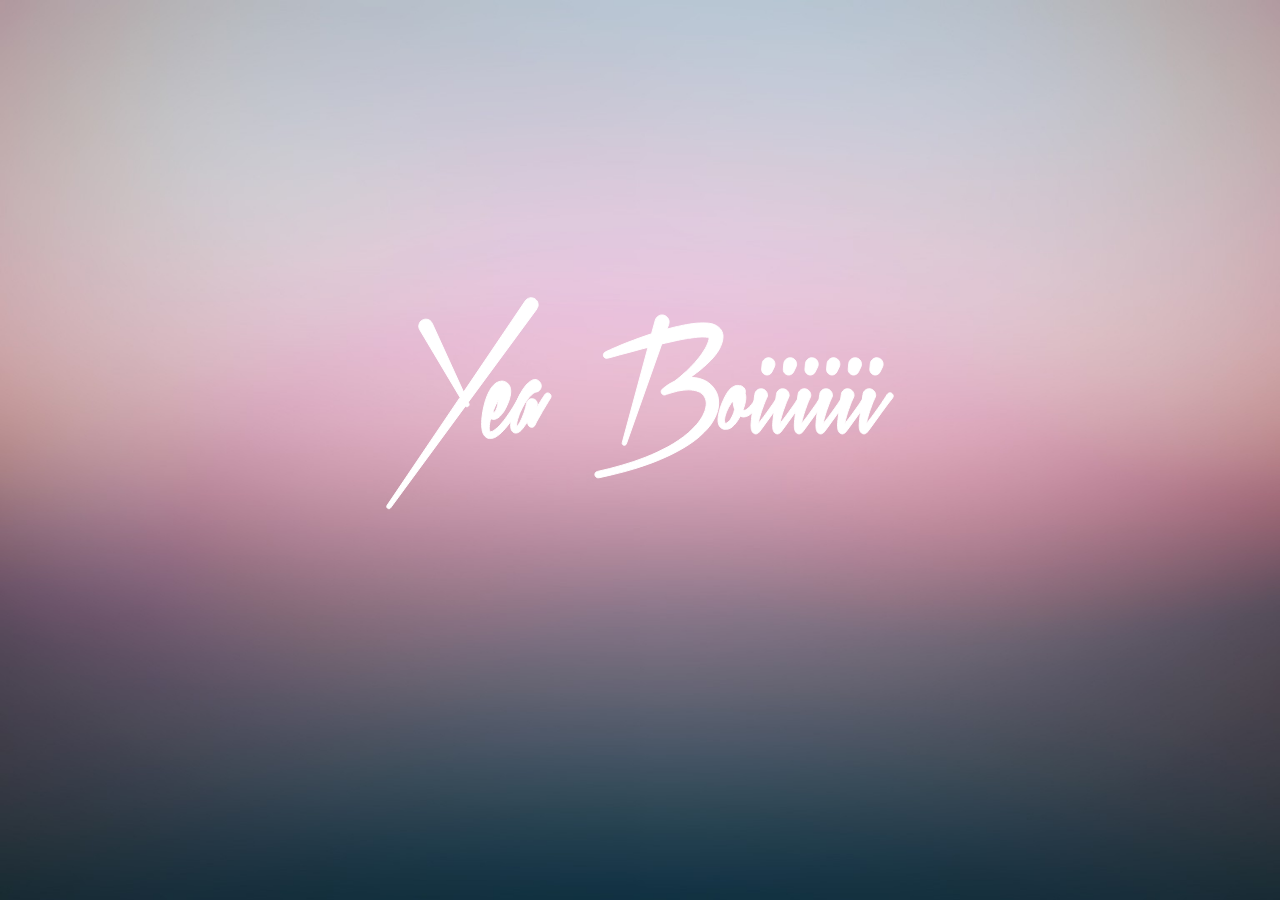
<file: 1. SVG Stroke Animation/index.html>
<!DOCTYPE html>
<html lang="en">

<head>
  <meta charset="UTF-8">
  <meta name="viewport" content="width=device-width, initial-scale=1.0">
  <meta http-equiv="X-UA-Compatible" content="ie=edge">
  <title>SVG Stroke Animation</title>

  <link rel="stylesheet" href="./style.css">
</head>

<body>
  <div class="wrapper">
    <?xml version="1.0" encoding="utf-8"?>
    <!-- Generator: Adobe Illustrator 22.0.0, SVG Export Plug-In . SVG Version: 6.00 Build 0)  -->
    <svg version="1.1" id="Layer_1" xmlns="http://www.w3.org/2000/svg" xmlns:xlink="http://www.w3.org/1999/xlink" x="0px" y="0px"
      viewBox="0 0 1590 679.5" style="enable-background:new 0 0 1590 679.5;" xml:space="preserve">
      <style type="text/css">
        .st0 {
          fill: #fff;
          stroke: #FFFFFF;
          stroke-width: 3;
          stroke-miterlimit: 10;
        }
      </style>
      <g>
        <path class="st0" d="M149.7,92l97.5,213.9L438.9,22.4c3.4-5,8-8,14-9.1c5.9-1.1,11.3,0.1,16.3,3.4c5,3.4,8,8,9.2,13.8
        c1.1,5.8-0.1,11.2-3.5,16.2c0,0.2-0.1,0.4-0.1,0.5c-0.1,0.1-0.1,0.3-0.1,0.5l-213,289.5l2.1,4.2c0.8,1.8,0.8,3.6,0.2,5.4
        c-0.7,1.8-1.9,3.1-3.5,3.9c-2.8,1.2-5.4,0.8-7.8-1.2L20.7,665.3c-1,1.6-2.5,2.5-4.3,2.7c-1.9,0.2-3.7-0.2-5.2-1.2
        c-1.4-1-2.3-2.4-2.6-4.2c-0.3-1.8,0-3.5,1.1-5.1l226.5-335.1L111,112.4c-3-5.2-3.8-10.7-2.3-16.5c1.5-5.8,4.8-10.3,10-13.5
        c5.2-3,10.7-3.8,16.5-2.4c5.8,1.4,10.2,4.7,13.2,9.9c0.2,0.4,0.4,0.8,0.6,1C149.3,91.2,149.5,91.6,149.7,92z" />
        <path class="st0" d="M328.2,401.9c-0.4,2.4-0.7,4.8-0.9,7.2c-0.2,2.4-0.3,4.7-0.3,6.9c0,1.2,0.1,2.4,0.1,3.4
        c0.1,1.1,0.3,2.2,0.4,3.2c0,0.8,0.2,1.6,0.6,2.4l0.6,2.1l0.6,1.2c0.2,0.2,0.3,0.4,0.3,0.6h1.5c1.4,0,3-0.3,4.8-0.9
        c0.8-0.4,1.6-0.9,2.5-1.4c0.9-0.5,1.8-1,2.9-1.6c1.8-1.2,3.6-2.6,5.5-4.2c1.9-1.6,3.8-3.2,5.6-4.8c1.8-1.6,3.6-3.3,5.4-5.1
        c1.8-1.8,3.5-3.7,5.1-5.7l9.9-11.7c1.6-2.2,3.1-4.3,4.6-6.3c1.5-2,3-4.1,4.6-6.3l9-12.9c2.8-4.4,5.6-8.8,8.4-13.2
        c2.8-4.4,5.5-8.9,8.1-13.5l3.9-6.9l3.9-6.9l3.6-6.9l2.7-5.4l0.9-1.5v-0.3c1.4-2.8,3.5-4.6,6.3-5.5c2.8-0.9,5.6-0.6,8.4,0.8
        c2.8,1.2,4.6,3.2,5.5,6c0.9,2.8,0.8,5.6-0.4,8.4l-0.6,0.9l-4.2,7.2l-4.5,6.9l-4.2,6.6c-0.8,1.2-1.5,2.4-2.1,3.6
        c-0.6,1.2-1.3,2.3-2.1,3.3c-3,4.6-6,9.1-8.9,13.6c-2.9,4.5-6,9-9.1,13.4c-1.6,2.2-3.1,4.5-4.6,6.8c-1.5,2.3-3.1,4.6-4.6,6.8
        l-9.6,12.9c-1.6,2.2-3.3,4.4-5.1,6.5s-3.6,4.3-5.4,6.5c-1.8,2.2-3.6,4.3-5.4,6.3c-1.8,2-3.8,4-6,6c-4.2,4.4-8.7,8.2-13.5,11.4
        l-3.9,2.7l-4.5,2.4l-4.8,1.8c-1,0.4-2,0.7-2.9,0.9c-0.9,0.2-1.8,0.3-2.9,0.3c-0.8,0.2-1.9,0.3-3.3,0.3h-2.7c-0.2,0-0.3-0.1-0.4-0.1
        c-0.1-0.1-0.2-0.2-0.5-0.2c-2.6-0.4-5-1.1-7.2-2.1c-2.2-1.4-4.2-3-6-4.8c-0.8-1-1.5-1.9-2.1-2.7c-0.6-0.8-1.2-1.7-1.8-2.7
        c-0.4-1-0.8-1.9-1.2-2.5c-0.4-0.7-0.8-1.6-1.2-2.6l-1.5-5.1c-0.4-1.6-0.7-3.2-0.9-4.8c-0.2-1.6-0.4-3.2-0.6-4.8c-0.4-3-0.6-6-0.8-9
        c-0.1-3,0-5.9,0.1-8.7c0-1.6,0.1-3,0.2-4.4c0.1-1.3,0.1-2.7,0.1-4.3l0.9-8.4c0.6-5.8,1.4-11.4,2.3-16.9c0.9-5.5,2.1-11,3.5-16.4
        c2.4-11.4,5.8-22.3,10.2-32.7c1.2-2.8,2.4-5.5,3.6-8.1c1.2-2.6,2.6-5.3,4.2-8.1l2.4-4.2l2.7-3.9c1-1.6,2.1-3,3.2-4.4
        c1.1-1.3,2.3-2.6,3.8-4c1.4-1.8,2.9-3.2,4.5-4.2c1-0.8,1.9-1.5,2.8-2.3c0.9-0.7,2-1.4,3.5-1.9c2.4-1.4,5.4-2.6,9-3.6
        c0.4,0,0.8,0,1.4-0.1c0.5-0.1,0.9-0.2,1.4-0.2c0.4-0.2,0.9-0.3,1.5-0.3h3.3c0.8,0,1.4,0.1,1.8,0.3c0.8,0,2,0.2,3.6,0.6
        c2.4,0.6,4.9,1.7,7.5,3.3c2.4,1.8,4.3,3.5,5.7,5.1c0.4,0.4,0.8,0.9,1,1.4c0.3,0.5,0.5,1,0.8,1.4l1.5,2.4l2.1,4.8l0.9,3.9l0.6,3.6
        c0.2,1,0.3,2,0.3,3c0,1,0,2,0,3c0,3.6-0.3,7-0.9,10.2c-0.4,1.6-0.8,3.1-1,4.6c-0.3,1.5-0.7,3-1.1,4.4c-0.6,2.6-1.4,5.5-2.4,8.7
        c-0.8,1.4-1.3,2.7-1.5,3.9l-1.8,4.2c-0.8,2.4-1.9,5-3.3,7.8l-1.8,3.9l-0.9,2.1L378,356c-2.8,5.6-6.1,10.9-9.9,15.9
        c-1,1.2-2,2.5-3,3.8c-1,1.3-2.1,2.5-3.3,3.8l-3.6,3.3l-4.5,3.3l-5.1,2.7c-2.2,1-4.5,1.6-6.9,1.8h-4.2c-1.6-0.4-3.1-0.9-4.5-1.5
        c-0.6,0-1.1-0.2-1.5-0.6l-1.8,6.3L328.2,401.9z M339.9,368.9c0.2,0.6,0.3,1.2,0.3,1.8c0.4-0.2,0.6-0.4,0.8-0.6
        c0.1-0.2,0.3-0.5,0.8-0.9c1.6-1.2,2.8-2.6,3.6-4.2c1-1.4,2.1-3.2,3.3-5.4c1-2,1.8-4.1,2.4-6.3c0.6-2.2,1.1-4.4,1.5-6.6
        c0-0.2,0-0.4,0.1-0.6c0.1-0.2,0.1-0.5,0.1-0.9v-0.9l0.3-0.9l0.6-3.9l0.9-7.5c0-0.4,0-0.6,0.2-0.8c0.1-0.1,0.1-0.3,0.1-0.8l-0.9,1.8
        c-1.2,2.2-2.4,4.4-3.5,6.5c-1.1,2.1-2.2,4.3-3.1,6.4l-3.3,6.9l-2.7,6.9l-2.1,5.1c0,1,0,1.9,0.1,2.5
        C339.5,367.3,339.7,368.1,339.9,368.9z" />
        <path class="st0" d="M473.7,305.6h-0.6l-0.3,0.3h-1.2l-2.1,0.9c-1.4,0.4-3.1,1.3-5.1,2.7l-5.1,3.9c-0.8,0.8-1.6,1.6-2.4,2.3
        c-0.8,0.7-1.6,1.6-2.4,2.5c-1.6,1.6-3.2,3.4-4.8,5.3c-1.6,1.9-3.2,3.9-4.8,5.9l-8.4,12.3c-4.8,8.4-9.4,17.5-13.8,27.3l-2.7,6.9
        c-0.4,1.2-0.8,2.4-1.2,3.6c-0.4,1.2-0.8,2.4-1.2,3.6c-0.4,1.2-0.8,2.4-1.2,3.6c-0.4,1.2-0.8,2.4-1.2,3.6l-1.8,7.2
        c-0.4,1.2-0.6,2.4-0.8,3.6c-0.1,1.2-0.2,2.4-0.5,3.6c-0.2,1.2-0.3,2.4-0.4,3.6c-0.1,1.2-0.1,2.3-0.1,3.3v2.1l1.5-1.5l2.1-2.4
        c0.4-0.4,0.8-0.9,1.1-1.5c0.3-0.6,0.7-1.1,1-1.5c0.4-0.4,0.8-0.8,1.1-1.3c0.3-0.5,0.7-1,1-1.7l1.8-3l1.8-3.3
        c1.2-2.2,2.4-4.4,3.4-6.8c1.1-2.3,2.2-4.6,3.2-7c1-2.4,1.9-4.8,2.8-7.2c0.9-2.4,1.8-4.9,2.9-7.5c0.8-2.4,1.6-4.8,2.4-7.4
        c0.8-2.5,1.5-5,2.1-7.6l1.8-7.5c0-0.4,0.1-0.7,0.3-0.9v-2.7l0.3,0.3c0-0.2,0-0.3,0.2-0.3c0.1,0,0.1-0.1,0.1-0.3
        c0-0.8,0.1-1.4,0.3-1.8v-1.8l2.4-4.2c2.2-4,5.4-6.6,9.8-7.9c4.3-1.3,8.4-0.8,12.5,1.4c3.4,1.8,5.9,4.5,7.4,8.1
        c1.5,3.6,1.7,7.2,0.8,10.8v0.3l-0.3,0.3v0.9l-0.3,1.8l-0.9,3.3l12-19.5l6.6-10.5c1.2-1.6,2.3-3.3,3.4-5.1c1.1-1.8,2.3-3.6,3.5-5.4
        c1.6-2.4,3.8-3.9,6.6-4.5c2.8-0.6,5.4-0.1,7.8,1.5c2.4,1.6,3.9,3.8,4.5,6.6c0.6,2.8,0.1,5.4-1.5,7.8l-6.3,10.2l-6.3,10.5l-12.6,21
        l-12,21.3L474,398l-5.1,10.5c-1.2,2.8-3.3,4.8-6.1,6c-2.9,1.2-5.8,1.1-8.6-0.3c-1.8-0.6-3.2-1.7-4.2-3.3h-0.3l-1.5-2.4l-0.9-2.1
        l-1.2-3c-0.4-0.8-0.7-1.6-0.8-2.4c-0.1-0.8-0.3-1.5-0.5-2.1l-5.4,8.4c-0.4,0.6-0.8,1.2-1.2,1.6c-0.4,0.5-0.8,1.1-1.2,1.7l-2.7,3.6
        c-0.6,1.2-1.4,2.3-2.4,3.3c-1.2,1.6-2.2,2.8-3,3.6c-1.8,2.4-4.1,4.7-6.9,6.9l-4.8,3.3l-3.6,1.2c-0.4,0-0.7,0.1-0.9,0.3h-1.2
        c-0.6,0.2-1.3,0.3-2.1,0.3c-1.6,0-3.3-0.3-5.1-0.9c-1.6-0.4-3.1-1.4-4.5-3c-0.6-0.4-1.1-1-1.6-1.6c-0.5-0.7-0.9-1.3-1.4-1.7
        l-1.5-3.3c-0.4-1-0.7-2-0.9-3c-0.2-1-0.4-2-0.6-3c-0.2-0.8-0.3-1.6-0.3-2.4c0-0.8,0-1.6,0-2.4c-0.2-1.6-0.2-3.2-0.2-4.7
        c0.1-1.5,0.3-3,0.5-4.6c0-1.4,0.1-2.8,0.3-4.2c0.2-1.4,0.4-2.8,0.6-4.2l1.5-8.4c0.4-1.4,0.8-2.7,1.1-4c0.3-1.3,0.7-2.6,1-4
        c0.4-1.4,0.8-2.7,1-4.1c0.3-1.3,0.7-2.6,1.1-4l2.1-8.1c3.4-10.8,7.3-21.2,11.7-31.2c1-2.6,2.1-5.1,3.3-7.6c1.2-2.5,2.4-5,3.6-7.6
        c1.4-2.6,2.8-5.1,4.2-7.6c1.4-2.5,2.9-5,4.5-7.6c0.8-1.4,1.6-2.7,2.4-3.9c0.8-1.2,1.7-2.4,2.7-3.6l5.7-7.8l7.5-7.2l4.2-3.6l2.4-1.8
        l0.9-0.3l0.6-0.6l1.2-0.6c4.6-3.2,9.5-4.3,14.9-3.3c5.3,1,9.4,3.8,12.4,8.4c3.2,4.6,4.3,9.6,3.3,14.9c-1,5.3-3.8,9.6-8.4,12.8
        C477.9,304.1,475.9,305,473.7,305.6z M409.2,415.1v0.3l0.3-0.3H409.2z" />
        <path class="st0" d="M687.3,181.4l8.4-4.2c1.6-0.6,3.1-1.2,4.5-1.8c1.4-0.6,2.8-1.3,4.2-2.1l17.4-7.5c5.8-2.6,11.6-5,17.5-7.4
        c5.9-2.3,11.7-4.6,17.5-7c5.8-2.2,11.7-4.4,17.7-6.6c6-2.2,11.9-4.4,17.7-6.6c12-4.4,24-8.6,36-12.6l2.7-0.9l11.7-42.3
        c1.6-5.8,5-10.2,10.2-13.2c5.2-3,10.7-3.7,16.5-2.1c5.8,1.6,10.2,5.1,13.2,10.3c3,5.3,3.7,10.8,2.1,16.4c0,0.4-0.1,0.7-0.2,0.9
        c-0.1,0.2-0.2,0.5-0.2,0.9l-5.4,14.7l22.8-6l9.3-2.1c1.6-0.4,3.2-0.8,4.8-1c1.6-0.3,3.2-0.6,4.8-1L930,98l9.9-1.8
        c3.2-0.6,6.4-1.1,9.6-1.6c3.2-0.5,6.5-0.9,9.9-1.4c6.6-1,13.3-1.6,20.1-1.8c6.8-0.6,13.9-0.6,21.3,0c2,0,3.9,0.1,5.8,0.3
        c1.9,0.2,3.8,0.5,5.9,0.9c2.2,0.4,4.3,0.9,6.5,1.3c2.1,0.5,4.2,1.3,6.4,2.3c1.2,0.4,2.4,0.9,3.6,1.4c1.2,0.5,2.4,1.2,3.6,2
        c2.4,1.4,4.9,3.2,7.5,5.4c2.8,2.2,5.1,4.9,6.9,8.1c1.2,1.4,2.1,3.1,2.7,5.1c0.8,1.4,1.4,3.1,1.8,5.1c1,4,1.5,7.4,1.5,10.2
        c0,0.2-0.1,0.4-0.2,0.5c-0.1,0.1-0.1,0.3-0.1,0.4v3c0,0.4-0.1,0.9-0.2,1.5c-0.1,0.6-0.2,1.1-0.2,1.5c-0.6,4.6-1.5,8.8-2.7,12.6
        c-2.4,7.6-5.4,14.6-9,21c-3.8,6.4-7.8,12.3-12,17.7c-4.4,5.6-8.9,10.8-13.5,15.4c-4.6,4.7-9.4,9.4-14.4,14
        c-2.4,2.2-4.9,4.4-7.3,6.4c-2.5,2.1-5,4.3-7.4,6.5c-2.6,2.2-5.2,4.3-7.6,6.1c-2.5,1.9-5.1,3.9-7.7,5.9c-3.4,2.6-6.7,5.1-9.8,7.5
        c-3.1,2.4-6.3,4.7-9.5,6.9c5.4,0,11,0.3,16.8,0.9c8.4,1.2,16.3,3.4,23.7,6.6c2,0.8,3.9,1.7,5.9,2.7c1.9,1,3.8,2,5.5,3
        c3.4,2.4,6.9,5,10.5,7.8c6.6,5.8,12.1,12.7,16.5,20.7c2.2,4,3.9,8.1,5.3,12.3c1.3,4.2,2.3,8.4,2.8,12.6c1.2,8.8,1.2,17.2,0,25.2
        c-0.6,4-1.4,7.9-2.4,11.7c-1,3.8-2.2,7.5-3.6,11.1c-1.6,3.6-3.2,7.1-4.8,10.5c-1.6,3.4-3.4,6.7-5.4,9.9c-1.8,3.2-3.8,6.3-5.8,9.3
        s-4.3,5.9-6.5,8.7c-4.8,6-9.6,11.3-14.4,15.9c-5,5.2-10.1,10.1-15.3,14.6c-5.2,4.5-10.6,8.8-16.2,13c-5.6,4-11.2,7.9-16.8,11.7
        c-5.6,3.8-11.3,7.4-17.1,10.8c-5.8,3.4-11.7,6.7-17.7,9.9c-6,3.2-12,6.3-18,9.3s-12.1,5.8-18.1,8.5c-6.1,2.7-12.3,5.4-18.5,8.3
        c-6.2,2.6-12.4,5.1-18.5,7.5c-6.1,2.4-12.4,4.7-18.8,6.9c-12.6,4.6-25.2,8.9-37.8,12.8c-12.6,3.9-25.3,7.5-38.1,11
        c-12.8,3.4-25.6,6.6-38.4,9.6c-12.8,3-25.7,5.9-38.7,8.7c-2.8,0.6-5.4,0.2-7.8-1.3c-2.4-1.5-3.9-3.7-4.5-6.4
        c-0.6-2.8-0.2-5.4,1.3-7.8s3.6-3.8,6.5-4.2c12.8-2.8,25.4-5.8,38-8.8c12.5-3.1,25-6.6,37.6-10.4c12.6-3.6,25-7.5,37.2-11.5
        c12.2-4.1,24.3-8.5,36.3-13.3c6-2.4,12-4.9,18-7.4c6-2.5,11.9-5.2,17.7-7.9c11.6-5.4,23-11.1,34.2-17.1
        c11.6-6.4,22.5-13.1,32.7-20.1c10.6-7.2,20.6-14.8,30-22.8c9.2-8,17.9-16.7,26.1-26.1c8.2-9.4,14.8-19,19.8-28.8
        c1.4-2.6,2.6-5.1,3.6-7.7c1-2.5,2-5,3-7.6c1.6-5.6,2.7-10.7,3.3-15.3c0.4-2.4,0.5-4.8,0.5-7.2c-0.1-2.4-0.4-4.7-0.8-6.9
        c-0.8-4.4-2.3-8.4-4.5-12c-1-2-2.2-3.8-3.5-5.3c-1.3-1.5-2.8-3-4.3-4.6c-1-0.8-1.9-1.5-2.7-2.1c-0.8-0.6-1.7-1.2-2.7-1.8
        c-1-0.6-2-1.1-3-1.7c-1-0.5-2-0.9-3-1.3c-2.2-1-4.5-1.8-6.9-2.6c-2.4-0.7-4.9-1.2-7.5-1.6c-2.4-0.4-4.9-0.8-7.5-1
        c-2.6-0.3-5.3-0.5-8.1-0.5c-5.6,0-11.3,0.4-17,1c-5.7,0.7-11.5,1.7-17.3,2.9l-17.4,4.8l-9,2.7l-4.5,1.5l-4.5,1.2l-1.5,0.9
        c-2.6,1.2-5.2,1.4-7.8,0.5c-2.6-0.9-4.5-2.6-5.7-5.3c-1.2-2.6-1.4-5.2-0.6-7.8c0.8-2.6,2.5-4.5,5.1-5.7l3.9-3.6l2.1-1.5l2.1-1.8
        c1.6-1,3-2,4.3-3c1.3-1,2.7-2,4.4-3c6-3.8,12.2-7.2,18.6-10.2l10.5-8.1l7.2-5.7l6.9-6.3c9.6-8,18.6-16.4,27-25.2l12.6-13.5
        l11.7-13.8c1.8-2.4,3.6-4.8,5.4-7.2c1.8-2.4,3.5-4.8,5.1-7.2c1.6-2.4,3.1-4.8,4.6-7.2s3-4.8,4.7-7.2c1.4-2.4,2.7-4.8,3.9-7.4
        c1.2-2.5,2.3-5,3.3-7.4c2-4.4,3.5-9,4.5-13.8l0.6-5.4c-0.6-0.2-1.3-0.4-2.3-0.6c-0.9-0.2-1.9-0.4-2.8-0.6l-6.9-0.9
        c-1.4,0-2.8,0-4-0.2c-1.3-0.1-2.7-0.1-4-0.1c-1.4,0-2.8,0.1-4,0.1c-1.3,0.1-2.7,0.2-4.1,0.2c-2.8,0.2-5.7,0.4-8.5,0.6
        c-2.9,0.2-5.8,0.5-8.8,0.9c-2.8,0.4-5.7,0.8-8.7,1.2c-3,0.4-6,0.8-9,1.2c-1.6,0.2-3.1,0.4-4.5,0.6c-1.4,0.2-2.9,0.5-4.5,0.9l-9,1.5
        l-8.7,1.8l-9,1.8c-12,2.4-24,5.1-36,8.1l-12.3,2.7L752.7,466.7c-0.6,1.6-1.8,2.9-3.5,3.8c-1.7,0.9-3.4,0.9-5,0.2
        c-3.8-1.4-5.2-4.1-4.2-8.1L819.9,167c-2.8,0.8-5.7,1.6-8.5,2.3c-2.9,0.7-5.8,1.4-8.5,1.9l-36,9.9l-36.3,9.6l-18,5.1l-18.3,4.8
        c-2.8,0.8-5.4,0.5-7.8-0.9c-2.4-1.4-4-3.5-4.8-6.3c-0.6-2.6-0.4-5,0.8-7.2C683.4,184,685.1,182.4,687.3,181.4z M1010.4,134
        c-0.4-0.4-0.4-0.2,0,0.6v0.3V134z" />
        <path class="st0" d="M1116,360.5l0.9,1.2c0.2,0.2,0.4,0.3,0.6,0.3c0.4,0.2,0.9,0.3,1.5,0.3c0.4,0,1.2-0.2,2.4-0.6
        c0.4-0.2,0.9-0.3,1.5-0.4c0.6-0.1,1.1-0.3,1.5-0.8l3-1.8l3-2.4c2-1.8,3.9-3.7,5.7-5.7c1.8-1.8,3.6-3.9,5.4-6.3
        c2-2.2,3.7-4.5,5.1-6.9l2.4-3.6c0.4-0.8,0.8-1.5,1-2.1c0.3-0.6,0.6-1.2,1-1.8c0.4-0.6,0.8-1.2,1-1.8c0.3-0.6,0.6-1.3,1-2.1
        c0.4-0.6,0.8-1.2,1.1-1.8c0.3-0.6,0.6-1.3,1-2.1l3.6-7.8c1-2.8,2.9-4.7,5.5-5.9c2.7-1.1,5.4-1,8.3,0.2c2.6,1,4.4,2.8,5.6,5.4
        c1.1,2.6,1.1,5.3,0.1,8.1l-0.9,1.8h-0.3c-0.8,1.4-1.6,2.8-2.4,4c-0.8,1.3-1.7,2.7-2.7,4.1l-2.4,3.9l-5.4,7.8l-2.7,3.9l-5.4,7.8
        c-1,1.4-2,2.7-3,3.9c-1,1.2-2.1,2.4-3.3,3.6c-2.2,3-4.5,5.5-6.9,7.5l-3.9,3.6c-0.6,0.6-1.3,1.2-2,1.6c-0.7,0.5-1.6,1-2.5,1.6
        l-5.1,3c-1.4,0.8-3.5,1.5-6.3,2.1c-2.2,0.6-4.7,0.9-7.5,0.9c-2.8-0.4-5.4-1-7.8-1.8c-0.4-0.2-0.7-0.3-0.9-0.3
        c-0.2,0-0.4-0.1-0.6-0.3c-1,2.2-2.2,4.4-3.5,6.5c-1.3,2.1-2.5,4.2-3.8,6.2c-1.6,2.4-3.3,4.8-5.1,7.2c-1.8,2.4-3.8,4.8-6,7.2
        l-6.9,6.6c-1.4,1-2.8,1.9-4.3,2.8s-3.2,1.8-5,2.5c-2.2,0.8-4.2,1.3-6,1.5c-0.6,0.2-1.6,0.3-3,0.3l-0.6,0.3h-1.2
        c-0.2,0-0.4,0-0.6-0.2c-0.2-0.1-0.5-0.2-0.9-0.2c-2.2,0-4.4-0.4-6.6-1.2c-1-0.4-2-0.9-3.2-1.5c-1.1-0.6-2.1-1.3-3.2-2.1
        c-2-1.8-3.6-3.7-4.8-5.7c-0.6-1-1-1.9-1.3-2.8s-0.6-1.8-1-2.8c-1.2-3.6-1.8-7.1-1.8-10.5c-0.2-1.6-0.2-3.2-0.1-4.7
        c0.1-1.5,0.3-3,0.5-4.7c0.2-1.6,0.4-3.1,0.4-4.5c0.1-1.4,0.4-2.9,0.8-4.5l1.8-8.4l0.9-4.2c0.4-1.2,0.8-2.6,1.2-4.2l5.4-16.2
        l6.9-15.6c2.2-5,4.9-10.2,8.1-15.6c1-1.4,1.9-2.7,2.5-4.1c0.7-1.3,1.6-2.5,2.5-3.8l3.3-3.9c0.4-0.8,0.9-1.5,1.5-2.1
        c0.6-0.6,1.2-1.3,1.8-2.1l4.5-3.9c1-0.6,2-1.2,2.9-1.9c0.9-0.7,2-1.4,3.1-2c1.2-0.6,2.5-1.1,3.9-1.6c1.4-0.5,3-0.9,4.8-1.4
        c1-0.2,2-0.3,2.9-0.3c0.9,0,1.8,0,2.8,0c1.2,0,2.2,0.1,3,0.3h1.2l0.3,0.3h1.2c5.2,0.6,9.5,3,12.8,7.2c3.3,4.2,4.6,8.9,4,14.1
        l-0.6,2.7c0.4,1,0.8,2.5,1.2,4.5c0.2,1,0.3,2.1,0.5,3.1c0.1,1.1,0.2,2.2,0.2,3.1v5.7c-0.2,1.6-0.4,3.3-0.5,4.9
        c-0.1,1.7-0.4,3.4-0.8,5l-2.1,9c-0.8,2.6-1.6,5.1-2.3,7.5c-0.7,2.4-1.6,4.8-2.6,7.2C1115.7,360.4,1115.8,360.5,1116,360.5z
         M1077.9,340.7c-1.4,2.2-2.8,4.4-4,6.5s-2.5,4.3-3.8,6.5c-2.4,4.2-4.5,8.7-6.3,13.5l-1.2,3.3l-1.2,3.6c-0.4,1.2-0.8,2.4-1,3.6
        c-0.3,1.2-0.6,2.3-1,3.3c-0.4,1.2-0.6,2.4-0.8,3.6c-0.1,1.2-0.2,2.3-0.5,3.3c-0.2,1.2-0.3,2.4-0.5,3.5c-0.1,1.1-0.1,2.2-0.1,3.1
        c0,1.6,0.2,3.4,0.6,5.4c0.4,0.8,0.6,1.3,0.6,1.5l0.6,0.6l0.3,0.3h3c0.4,0,1-0.2,1.8-0.6c1.4-0.8,2.8-1.7,4.2-2.7l4.5-4.5
        c0.8-1.2,1.5-2.1,2.1-2.7l1.8-3l3.6-6c1-2.2,2-4.4,3-6.6c1-2.2,1.9-4.5,2.7-6.9c0.4-1.6,0.8-3.2,1.3-4.9c0.5-1.7,0.9-3.3,1.4-5
        c-1.2-3-2.1-6-2.7-9c-0.8-3.2-1.4-6.7-1.8-10.5l-0.9-5.4v-1.2c-1,1.2-2,2.5-2.8,3.8C1079.8,338.2,1078.9,339.5,1077.9,340.7z"
        />
        <path class="st0" d="M1188.6,324.2l-0.6,1.8l-0.9,1.5l-1.5,3.6l-1.5,3.3l-1.5,3.6c-1,2.4-1.9,4.8-2.8,7c-0.9,2.3-1.8,4.6-2.5,7.1
        c-1,2.4-1.9,4.8-2.7,7.2c-0.8,2.4-1.6,4.8-2.4,7.2l-2.4,7.2l-2.1,7.2l-1.8,7.2c-1,2.4-1.6,4.8-1.8,7.2c-0.4,1.6-0.8,3.1-1,4.3
        c-0.3,1.3-0.5,2.8-0.8,4.4l2.7-3.6l4.8-6l4.5-6l4.8-6l4.5-6.3l4.5-6l9-12.6l4.2-6l4.5-6.3l2.1-3.3l2.1-3l4.2-6.6l2.1-3l2.1-3.3
        c1.6-2.2,3-4.4,4.4-6.5c1.3-2.1,2.5-4.2,3.8-6.4c1.6-2.4,3.8-3.9,6.4-4.7c2.7-0.7,5.3-0.3,7.7,1.1c2.4,1.6,3.9,3.7,4.7,6.3
        c0.7,2.6,0.2,5.1-1.4,7.5c0,0.4-0.2,0.8-0.6,1.2c-1.6,2.2-3.2,4.3-4.8,6.1c-1.6,1.9-3.2,4-4.8,6.1l-2.4,3l-2.1,3
        c-1,1-1.9,2.1-2.5,3.1c-0.7,1.1-1.5,2.2-2.3,3.2l-2.1,3l-2.4,3l-4.5,6.3l-4.5,6l-13.5,18.9l-9,12.3l-9,12.6
        c-1.6,2.2-3.1,4.3-4.6,6.3c-1.5,2-3.1,4.1-4.7,6.3l-2.4,3.3l-2.7,3.3l-2.1,2.1l-0.6,0.6l-1.2,0.6c-0.4,0.4-0.7,0.6-0.9,0.6
        l-0.3,0.3l-0.3,0.3h-0.6c-0.2,0.2-0.4,0.3-0.6,0.3c-0.2,0-0.5,0.1-0.9,0.3c-0.4,0-0.7,0-0.9,0.1c-0.2,0.1-0.4,0.2-0.6,0.2h-2.1
        l-3.9-0.9c-1.6-0.8-2.7-1.5-3.3-2.1c-0.4-0.4-0.8-0.8-1.2-1.2c-0.4-0.4-0.8-0.8-1.2-1.2l-1.2-2.1c-0.4-0.8-0.7-1.5-0.9-2.1
        c-0.2-0.6-0.4-1.1-0.6-1.5l-0.9-3c-0.2-1-0.3-1.9-0.4-2.7c-0.1-0.8-0.2-1.6-0.2-2.4c-0.2-1.6-0.3-3.1-0.3-4.5c0-1.4,0-2.8,0-4.2
        c0.2-2.8,0.4-5.5,0.5-8.3c0.1-2.7,0.4-5.4,0.8-8.3l0.9-7.8l0.9-7.8l4.2-31.2l2.4-15.6l0.9-7.8l1.2-7.8v-0.3
        c0.6-5.4,3.1-9.8,7.3-13.2c4.3-3.4,9.2-4.7,14.5-3.9c5.4,0.6,9.8,3.1,13.2,7.4c3.4,4.3,4.8,9.3,4.2,14.8c-0.2,1-0.5,2-0.9,3
        C1189.3,322.2,1188.9,323.2,1188.6,324.2z M1173,234.2l1.5-16.8c0.6-5.6,3-10.1,7.2-13.5c4.2-3.4,9-4.9,14.4-4.5
        c5.6,0.4,10.1,2.8,13.5,7c3.4,4.3,4.9,9.2,4.5,14.6c-0.4,2.6-1,4.8-1.8,6.6l-7.5,15.6c-2,4.2-5.2,7.1-9.6,8.6
        c-4.4,1.5-8.7,1.3-12.9-0.8c-3.2-1.6-5.7-3.9-7.3-7.1C1173.2,240.8,1172.5,237.6,1173,234.2z" />
        <path class="st0" d="M1255.8,324.2l-0.6,1.8l-0.9,1.5l-1.5,3.6l-1.5,3.3l-1.5,3.6c-1,2.4-1.9,4.8-2.8,7c-0.9,2.3-1.8,4.6-2.5,7.1
        c-1,2.4-1.9,4.8-2.7,7.2c-0.8,2.4-1.6,4.8-2.4,7.2l-2.4,7.2l-2.1,7.2l-1.8,7.2c-1,2.4-1.6,4.8-1.8,7.2c-0.4,1.6-0.8,3.1-1,4.3
        c-0.3,1.3-0.5,2.8-0.8,4.4l2.7-3.6l4.8-6l4.5-6l4.8-6l4.5-6.3l4.5-6l9-12.6l4.2-6l4.5-6.3l2.1-3.3l2.1-3l4.2-6.6l2.1-3l2.1-3.3
        c1.6-2.2,3-4.4,4.4-6.5c1.3-2.1,2.5-4.2,3.8-6.4c1.6-2.4,3.8-3.9,6.4-4.7c2.7-0.7,5.3-0.3,7.7,1.1c2.4,1.6,3.9,3.7,4.7,6.3
        c0.7,2.6,0.2,5.1-1.4,7.5c0,0.4-0.2,0.8-0.6,1.2c-1.6,2.2-3.2,4.3-4.8,6.1c-1.6,1.9-3.2,4-4.8,6.1l-2.4,3l-2.1,3
        c-1,1-1.9,2.1-2.5,3.1c-0.7,1.1-1.5,2.2-2.3,3.2l-2.1,3l-2.4,3l-4.5,6.3l-4.5,6l-13.5,18.9l-9,12.3l-9,12.6
        c-1.6,2.2-3.1,4.3-4.6,6.3c-1.5,2-3.1,4.1-4.7,6.3l-2.4,3.3l-2.7,3.3l-2.1,2.1l-0.6,0.6l-1.2,0.6c-0.4,0.4-0.7,0.6-0.9,0.6
        l-0.3,0.3l-0.3,0.3h-0.6c-0.2,0.2-0.4,0.3-0.6,0.3c-0.2,0-0.5,0.1-0.9,0.3c-0.4,0-0.7,0-0.9,0.1c-0.2,0.1-0.4,0.2-0.6,0.2h-2.1
        l-3.9-0.9c-1.6-0.8-2.7-1.5-3.3-2.1c-0.4-0.4-0.8-0.8-1.2-1.2c-0.4-0.4-0.8-0.8-1.2-1.2l-1.2-2.1c-0.4-0.8-0.7-1.5-0.9-2.1
        c-0.2-0.6-0.4-1.1-0.6-1.5l-0.9-3c-0.2-1-0.3-1.9-0.4-2.7c-0.1-0.8-0.2-1.6-0.2-2.4c-0.2-1.6-0.3-3.1-0.3-4.5c0-1.4,0-2.8,0-4.2
        c0.2-2.8,0.4-5.5,0.5-8.3c0.1-2.7,0.4-5.4,0.8-8.3l0.9-7.8l0.9-7.8l4.2-31.2l2.4-15.6l0.9-7.8l1.2-7.8v-0.3
        c0.6-5.4,3.1-9.8,7.3-13.2c4.3-3.4,9.2-4.7,14.5-3.9c5.4,0.6,9.8,3.1,13.2,7.4c3.4,4.3,4.8,9.3,4.2,14.8c-0.2,1-0.5,2-0.9,3
        C1256.5,322.2,1256.1,323.2,1255.8,324.2z M1240.2,234.2l1.5-16.8c0.6-5.6,3-10.1,7.2-13.5c4.2-3.4,9-4.9,14.4-4.5
        c5.6,0.4,10.1,2.8,13.5,7c3.4,4.3,4.9,9.2,4.5,14.6c-0.4,2.6-1,4.8-1.8,6.6l-7.5,15.6c-2,4.2-5.2,7.1-9.6,8.6
        c-4.4,1.5-8.7,1.3-12.9-0.8c-3.2-1.6-5.7-3.9-7.3-7.1C1240.4,240.8,1239.7,237.6,1240.2,234.2z" />
        <path class="st0" d="M1323,324.2l-0.6,1.8l-0.9,1.5l-1.5,3.6l-1.5,3.3l-1.5,3.6c-1,2.4-1.9,4.8-2.8,7c-0.9,2.3-1.8,4.6-2.5,7.1
        c-1,2.4-1.9,4.8-2.7,7.2c-0.8,2.4-1.6,4.8-2.4,7.2l-2.4,7.2l-2.1,7.2l-1.8,7.2c-1,2.4-1.6,4.8-1.8,7.2c-0.4,1.6-0.8,3.1-1,4.3
        c-0.3,1.3-0.5,2.8-0.8,4.4l2.7-3.6l4.8-6l4.5-6l4.8-6l4.5-6.3l4.5-6l9-12.6l4.2-6l4.5-6.3l2.1-3.3l2.1-3l4.2-6.6l2.1-3l2.1-3.3
        c1.6-2.2,3-4.4,4.4-6.5c1.3-2.1,2.5-4.2,3.8-6.4c1.6-2.4,3.8-3.9,6.4-4.7c2.7-0.7,5.3-0.3,7.7,1.1c2.4,1.6,3.9,3.7,4.7,6.3
        c0.7,2.6,0.2,5.1-1.4,7.5c0,0.4-0.2,0.8-0.6,1.2c-1.6,2.2-3.2,4.3-4.8,6.1c-1.6,1.9-3.2,4-4.8,6.1l-2.4,3l-2.1,3
        c-1,1-1.9,2.1-2.5,3.1c-0.7,1.1-1.5,2.2-2.3,3.2l-2.1,3l-2.4,3l-4.5,6.3l-4.5,6l-13.5,18.9l-9,12.3l-9,12.6
        c-1.6,2.2-3.1,4.3-4.6,6.3c-1.5,2-3.1,4.1-4.7,6.3l-2.4,3.3l-2.7,3.3l-2.1,2.1l-0.6,0.6l-1.2,0.6c-0.4,0.4-0.7,0.6-0.9,0.6
        l-0.3,0.3l-0.3,0.3h-0.6c-0.2,0.2-0.4,0.3-0.6,0.3c-0.2,0-0.5,0.1-0.9,0.3c-0.4,0-0.7,0-0.9,0.1c-0.2,0.1-0.4,0.2-0.6,0.2h-2.1
        l-3.9-0.9c-1.6-0.8-2.7-1.5-3.3-2.1c-0.4-0.4-0.8-0.8-1.2-1.2c-0.4-0.4-0.8-0.8-1.2-1.2l-1.2-2.1c-0.4-0.8-0.7-1.5-0.9-2.1
        c-0.2-0.6-0.4-1.1-0.6-1.5l-0.9-3c-0.2-1-0.3-1.9-0.4-2.7c-0.1-0.8-0.2-1.6-0.2-2.4c-0.2-1.6-0.3-3.1-0.3-4.5c0-1.4,0-2.8,0-4.2
        c0.2-2.8,0.4-5.5,0.5-8.3c0.1-2.7,0.4-5.4,0.8-8.3l0.9-7.8l0.9-7.8l4.2-31.2l2.4-15.6l0.9-7.8l1.2-7.8v-0.3
        c0.6-5.4,3.1-9.8,7.3-13.2c4.3-3.4,9.2-4.7,14.5-3.9c5.4,0.6,9.8,3.1,13.2,7.4c3.4,4.3,4.8,9.3,4.2,14.8c-0.2,1-0.5,2-0.9,3
        C1323.7,322.2,1323.3,323.2,1323,324.2z M1307.4,234.2l1.5-16.8c0.6-5.6,3-10.1,7.2-13.5c4.2-3.4,9-4.9,14.4-4.5
        c5.6,0.4,10.1,2.8,13.5,7c3.4,4.3,4.9,9.2,4.5,14.6c-0.4,2.6-1,4.8-1.8,6.6l-7.5,15.6c-2,4.2-5.2,7.1-9.6,8.6
        c-4.4,1.5-8.7,1.3-12.9-0.8c-3.2-1.6-5.7-3.9-7.3-7.1C1307.6,240.8,1306.9,237.6,1307.4,234.2z" />
        <path class="st0" d="M1390.2,324.2l-0.6,1.8l-0.9,1.5l-1.5,3.6l-1.5,3.3l-1.5,3.6c-1,2.4-1.9,4.8-2.8,7c-0.9,2.3-1.8,4.6-2.5,7.1
        c-1,2.4-1.9,4.8-2.7,7.2c-0.8,2.4-1.6,4.8-2.4,7.2l-2.4,7.2l-2.1,7.2l-1.8,7.2c-1,2.4-1.6,4.8-1.8,7.2c-0.4,1.6-0.8,3.1-1,4.3
        c-0.3,1.3-0.5,2.8-0.8,4.4l2.7-3.6l4.8-6l4.5-6l4.8-6l4.5-6.3l4.5-6l9-12.6l4.2-6l4.5-6.3l2.1-3.3l2.1-3l4.2-6.6l2.1-3l2.1-3.3
        c1.6-2.2,3-4.4,4.4-6.5c1.3-2.1,2.5-4.2,3.8-6.4c1.6-2.4,3.8-3.9,6.4-4.7c2.7-0.7,5.3-0.3,7.7,1.1c2.4,1.6,3.9,3.7,4.7,6.3
        c0.7,2.6,0.2,5.1-1.4,7.5c0,0.4-0.2,0.8-0.6,1.2c-1.6,2.2-3.2,4.3-4.8,6.1c-1.6,1.9-3.2,4-4.8,6.1l-2.4,3l-2.1,3
        c-1,1-1.9,2.1-2.5,3.1c-0.7,1.1-1.5,2.2-2.3,3.2l-2.1,3l-2.4,3l-4.5,6.3l-4.5,6l-13.5,18.9l-9,12.3l-9,12.6
        c-1.6,2.2-3.1,4.3-4.6,6.3c-1.5,2-3.1,4.1-4.7,6.3l-2.4,3.3l-2.7,3.3l-2.1,2.1l-0.6,0.6l-1.2,0.6c-0.4,0.4-0.7,0.6-0.9,0.6
        l-0.3,0.3l-0.3,0.3h-0.6c-0.2,0.2-0.4,0.3-0.6,0.3c-0.2,0-0.5,0.1-0.9,0.3c-0.4,0-0.7,0-0.9,0.1c-0.2,0.1-0.4,0.2-0.6,0.2h-2.1
        l-3.9-0.9c-1.6-0.8-2.7-1.5-3.3-2.1c-0.4-0.4-0.8-0.8-1.2-1.2c-0.4-0.4-0.8-0.8-1.2-1.2l-1.2-2.1c-0.4-0.8-0.7-1.5-0.9-2.1
        c-0.2-0.6-0.4-1.1-0.6-1.5l-0.9-3c-0.2-1-0.3-1.9-0.4-2.7c-0.1-0.8-0.2-1.6-0.2-2.4c-0.2-1.6-0.3-3.1-0.3-4.5c0-1.4,0-2.8,0-4.2
        c0.2-2.8,0.4-5.5,0.5-8.3c0.1-2.7,0.4-5.4,0.8-8.3l0.9-7.8l0.9-7.8l4.2-31.2l2.4-15.6l0.9-7.8l1.2-7.8v-0.3
        c0.6-5.4,3.1-9.8,7.3-13.2c4.3-3.4,9.2-4.7,14.5-3.9c5.4,0.6,9.8,3.1,13.2,7.4c3.4,4.3,4.8,9.3,4.2,14.8c-0.2,1-0.5,2-0.9,3
        C1390.9,322.2,1390.5,323.2,1390.2,324.2z M1374.6,234.2l1.5-16.8c0.6-5.6,3-10.1,7.2-13.5c4.2-3.4,9-4.9,14.4-4.5
        c5.6,0.4,10.1,2.8,13.5,7c3.4,4.3,4.9,9.2,4.5,14.6c-0.4,2.6-1,4.8-1.8,6.6l-7.5,15.6c-2,4.2-5.2,7.1-9.6,8.6
        c-4.4,1.5-8.7,1.3-12.9-0.8c-3.2-1.6-5.7-3.9-7.3-7.1C1374.8,240.8,1374.1,237.6,1374.6,234.2z" />
        <path class="st0" d="M1457.3,324.2l-0.6,1.8l-0.9,1.5l-1.5,3.6l-1.5,3.3l-1.5,3.6c-1,2.4-1.9,4.8-2.8,7c-0.9,2.3-1.8,4.6-2.5,7.1
        c-1,2.4-1.9,4.8-2.7,7.2c-0.8,2.4-1.6,4.8-2.4,7.2l-2.4,7.2l-2.1,7.2l-1.8,7.2c-1,2.4-1.6,4.8-1.8,7.2c-0.4,1.6-0.8,3.1-1,4.3
        c-0.3,1.3-0.5,2.8-0.8,4.4l2.7-3.6l4.8-6l4.5-6l4.8-6l4.5-6.3l4.5-6l9-12.6l4.2-6l4.5-6.3l2.1-3.3l2.1-3l4.2-6.6l2.1-3l2.1-3.3
        c1.6-2.2,3-4.4,4.4-6.5c1.3-2.1,2.5-4.2,3.8-6.4c1.6-2.4,3.8-3.9,6.4-4.7c2.7-0.7,5.3-0.3,7.7,1.1c2.4,1.6,3.9,3.7,4.7,6.3
        c0.7,2.6,0.2,5.1-1.4,7.5c0,0.4-0.2,0.8-0.6,1.2c-1.6,2.2-3.2,4.3-4.8,6.1c-1.6,1.9-3.2,4-4.8,6.1l-2.4,3l-2.1,3
        c-1,1-1.9,2.1-2.5,3.1c-0.7,1.1-1.5,2.2-2.3,3.2l-2.1,3l-2.4,3l-4.5,6.3l-4.5,6l-13.5,18.9l-9,12.3l-9,12.6
        c-1.6,2.2-3.1,4.3-4.6,6.3c-1.5,2-3.1,4.1-4.7,6.3l-2.4,3.3l-2.7,3.3l-2.1,2.1l-0.6,0.6l-1.2,0.6c-0.4,0.4-0.7,0.6-0.9,0.6
        l-0.3,0.3l-0.3,0.3h-0.6c-0.2,0.2-0.4,0.3-0.6,0.3c-0.2,0-0.5,0.1-0.9,0.3c-0.4,0-0.7,0-0.9,0.1c-0.2,0.1-0.4,0.2-0.6,0.2h-2.1
        l-3.9-0.9c-1.6-0.8-2.7-1.5-3.3-2.1c-0.4-0.4-0.8-0.8-1.2-1.2c-0.4-0.4-0.8-0.8-1.2-1.2l-1.2-2.1c-0.4-0.8-0.7-1.5-0.9-2.1
        c-0.2-0.6-0.4-1.1-0.6-1.5l-0.9-3c-0.2-1-0.3-1.9-0.4-2.7c-0.1-0.8-0.2-1.6-0.2-2.4c-0.2-1.6-0.3-3.1-0.3-4.5c0-1.4,0-2.8,0-4.2
        c0.2-2.8,0.4-5.5,0.5-8.3c0.1-2.7,0.4-5.4,0.8-8.3l0.9-7.8l0.9-7.8l4.2-31.2l2.4-15.6l0.9-7.8l1.2-7.8v-0.3
        c0.6-5.4,3.1-9.8,7.3-13.2c4.3-3.4,9.2-4.7,14.5-3.9c5.4,0.6,9.8,3.1,13.2,7.4c3.4,4.3,4.8,9.3,4.2,14.8c-0.2,1-0.5,2-0.9,3
        C1458.1,322.2,1457.7,323.2,1457.3,324.2z M1441.8,234.2l1.5-16.8c0.6-5.6,3-10.1,7.2-13.5c4.2-3.4,9-4.9,14.4-4.5
        c5.6,0.4,10.1,2.8,13.5,7c3.4,4.3,4.9,9.2,4.5,14.6c-0.4,2.6-1,4.8-1.8,6.6l-7.5,15.6c-2,4.2-5.2,7.1-9.6,8.6
        c-4.4,1.5-8.7,1.3-12.9-0.8c-3.2-1.6-5.7-3.9-7.3-7.1C1442,240.8,1441.3,237.6,1441.8,234.2z" />
        <path class="st0" d="M1524.5,324.2l-0.6,1.8l-0.9,1.5l-1.5,3.6l-1.5,3.3l-1.5,3.6c-1,2.4-1.9,4.8-2.8,7c-0.9,2.3-1.8,4.6-2.5,7.1
        c-1,2.4-1.9,4.8-2.7,7.2c-0.8,2.4-1.6,4.8-2.4,7.2l-2.4,7.2l-2.1,7.2l-1.8,7.2c-1,2.4-1.6,4.8-1.8,7.2c-0.4,1.6-0.8,3.1-1,4.3
        c-0.3,1.3-0.5,2.8-0.8,4.4l2.7-3.6l4.8-6l4.5-6l4.8-6l4.5-6.3l4.5-6l9-12.6l4.2-6l4.5-6.3l2.1-3.3l2.1-3l4.2-6.6l2.1-3l2.1-3.3
        c1.6-2.2,3-4.4,4.4-6.5c1.3-2.1,2.5-4.2,3.8-6.4c1.6-2.4,3.8-3.9,6.4-4.7c2.7-0.7,5.3-0.3,7.7,1.1c2.4,1.6,3.9,3.7,4.7,6.3
        c0.7,2.6,0.2,5.1-1.4,7.5c0,0.4-0.2,0.8-0.6,1.2c-1.6,2.2-3.2,4.3-4.8,6.1c-1.6,1.9-3.2,4-4.8,6.1l-2.4,3l-2.1,3
        c-1,1-1.9,2.1-2.5,3.1c-0.7,1.1-1.5,2.2-2.3,3.2l-2.1,3l-2.4,3l-4.5,6.3l-4.5,6l-13.5,18.9l-9,12.3l-9,12.6
        c-1.6,2.2-3.1,4.3-4.6,6.3c-1.5,2-3.1,4.1-4.7,6.3l-2.4,3.3l-2.7,3.3l-2.1,2.1l-0.6,0.6l-1.2,0.6c-0.4,0.4-0.7,0.6-0.9,0.6
        l-0.3,0.3l-0.3,0.3h-0.6c-0.2,0.2-0.4,0.3-0.6,0.3c-0.2,0-0.5,0.1-0.9,0.3c-0.4,0-0.7,0-0.9,0.1c-0.2,0.1-0.4,0.2-0.6,0.2h-2.1
        l-3.9-0.9c-1.6-0.8-2.7-1.5-3.3-2.1c-0.4-0.4-0.8-0.8-1.2-1.2c-0.4-0.4-0.8-0.8-1.2-1.2l-1.2-2.1c-0.4-0.8-0.7-1.5-0.9-2.1
        c-0.2-0.6-0.4-1.1-0.6-1.5l-0.9-3c-0.2-1-0.3-1.9-0.4-2.7c-0.1-0.8-0.2-1.6-0.2-2.4c-0.2-1.6-0.3-3.1-0.3-4.5c0-1.4,0-2.8,0-4.2
        c0.2-2.8,0.4-5.5,0.5-8.3c0.1-2.7,0.4-5.4,0.8-8.3l0.9-7.8l0.9-7.8l4.2-31.2l2.4-15.6l0.9-7.8l1.2-7.8v-0.3
        c0.6-5.4,3.1-9.8,7.3-13.2c4.3-3.4,9.2-4.7,14.5-3.9c5.4,0.6,9.8,3.1,13.2,7.4c3.4,4.3,4.8,9.3,4.2,14.8c-0.2,1-0.5,2-0.9,3
        C1525.3,322.2,1524.9,323.2,1524.5,324.2z M1508.9,234.2l1.5-16.8c0.6-5.6,3-10.1,7.2-13.5c4.2-3.4,9-4.9,14.4-4.5
        c5.6,0.4,10.1,2.8,13.5,7c3.4,4.3,4.9,9.2,4.5,14.6c-0.4,2.6-1,4.8-1.8,6.6l-7.5,15.6c-2,4.2-5.2,7.1-9.6,8.6
        c-4.4,1.5-8.7,1.3-12.9-0.8c-3.2-1.6-5.7-3.9-7.3-7.1C1509.2,240.8,1508.5,237.6,1508.9,234.2z" />
      </g>
      <g>
      </g>
      <g>
      </g>
      <g>
      </g>
      <g>
      </g>
      <g>
      </g>
    </svg>

  </div>
</body>

</html>
</file>
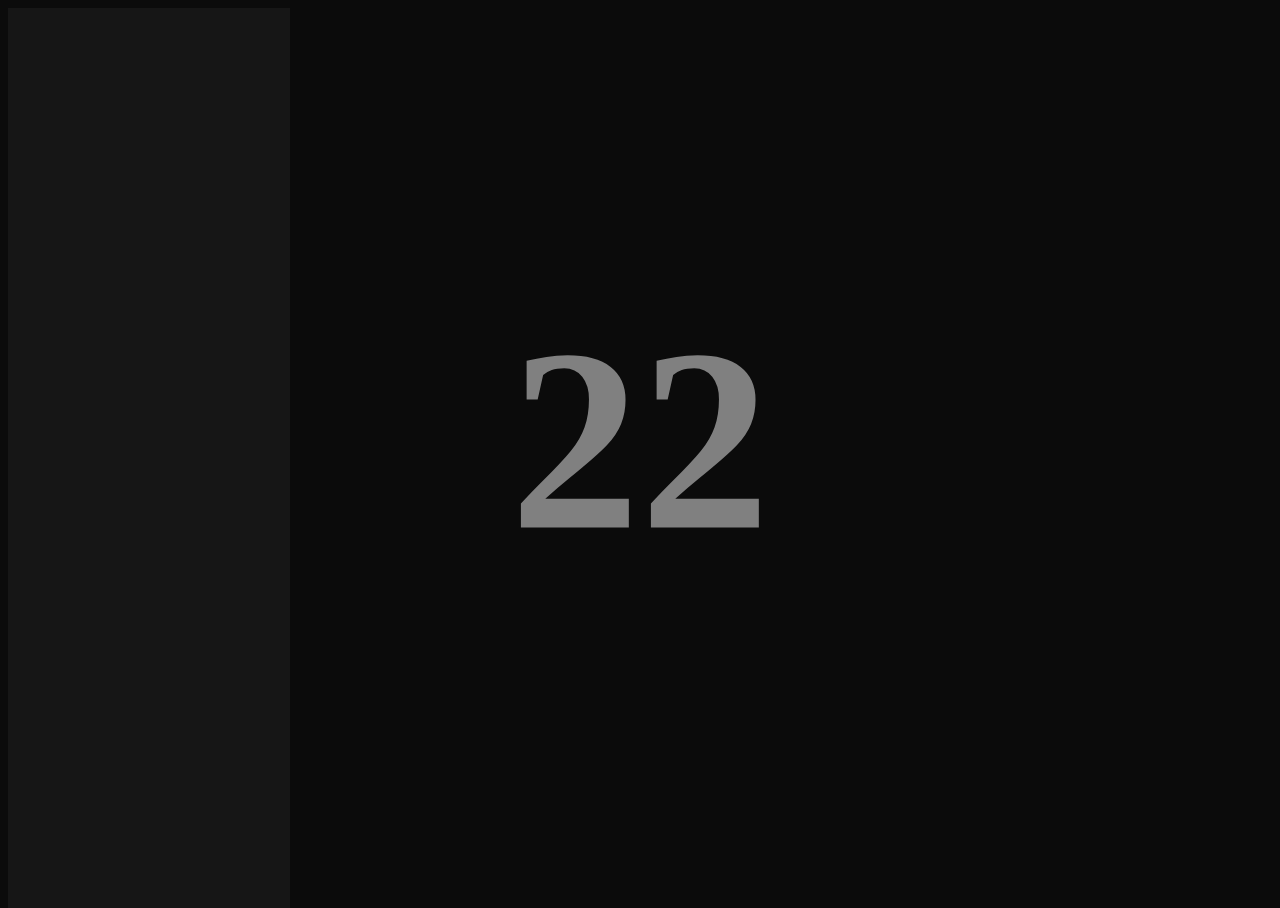
<file: 2. Full Screen Preloader/index.html>
<!DOCTYPE html>
<html lang="en">

<head>
  <meta charset="UTF-8">
  <meta name="viewport" content="width=device-width, initial-scale=1.0">
  <meta http-equiv="X-UA-Compatible" content="ie=edge">
  <title>Full Screen Pre-Loader</title>

  <link rel="stylesheet" href="style.css">
</head>

<body>

  <div class="loading-page">
    <div class="counter">
      <h1>0</h1>
    </div>
  </div>


  <!-- jquery -->
  <script src="https://code.jquery.com/jquery-3.3.1.min.js" integrity="sha256-FgpCb/KJQlLNfOu91ta32o/NMZxltwRo8QtmkMRdAu8="
    crossorigin="anonymous"></script>
  <script src="./main.js"></script>
</body>

</html>
</file>
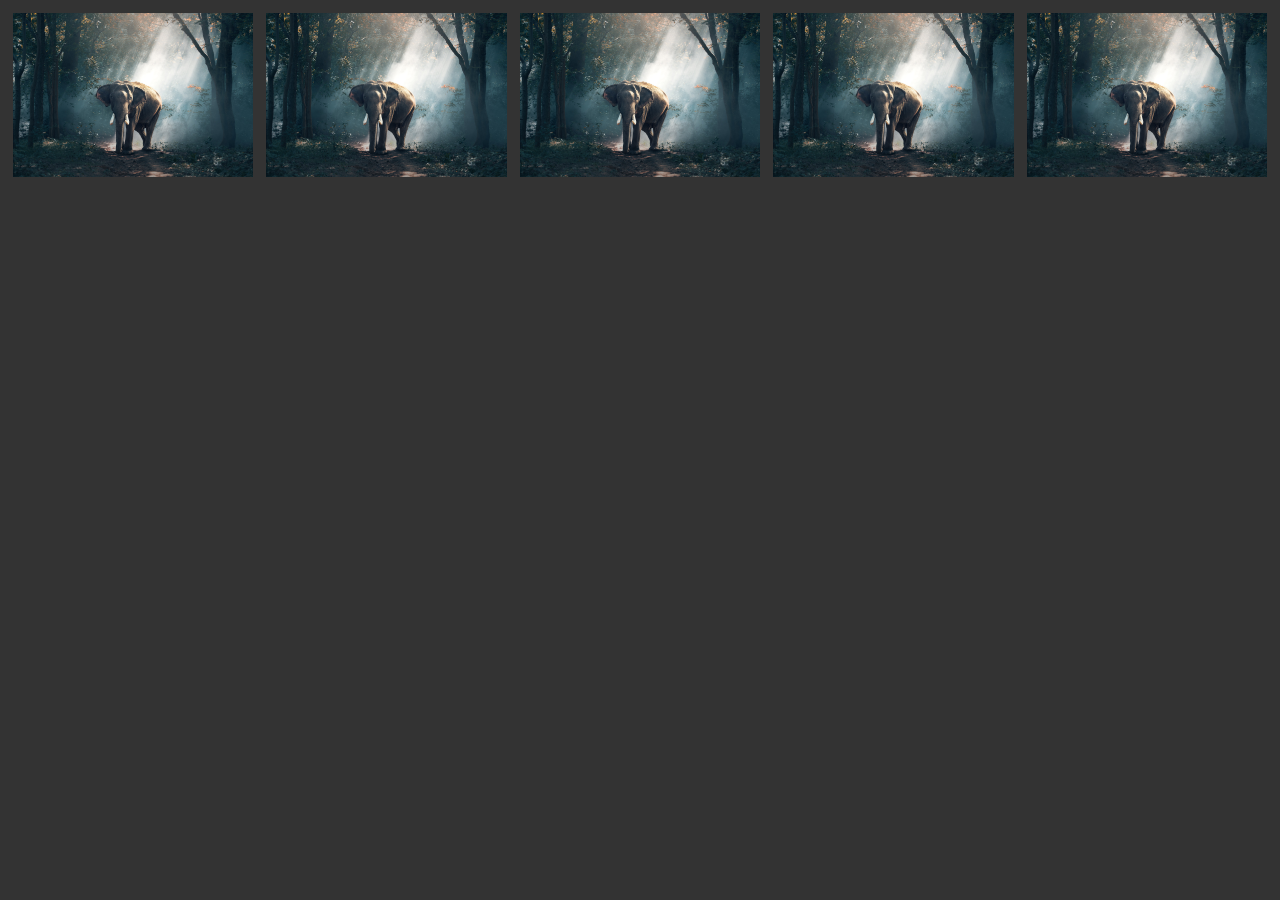
<file: 5. Responsive Image Gallery Flexbox/index.html>
<!DOCTYPE html>
<html lang="en">

<head>
  <meta charset="UTF-8">
  <meta name="viewport" content="width=device-width, initial-scale=1.0">
  <meta http-equiv="X-UA-Compatible" content="ie=edge">
  <title>Responsive Image Gallery Using Flexbox</title>

  <link rel="stylesheet" href="./style.css">
</head>

<body>
  <header>
    <div>
      <img src="./img/6.jpeg" alt="">
    </div>
    <div>
      <img src="./img/6.jpeg" alt="">
    </div>
    <div>
      <img src="./img/6.jpeg" alt="">
    </div>
    <div>
      <img src="./img/6.jpeg" alt="">
    </div>
    <div>
      <img src="./img/6.jpeg" alt="">
    </div>
  </header>
</body>

</html>
</file>
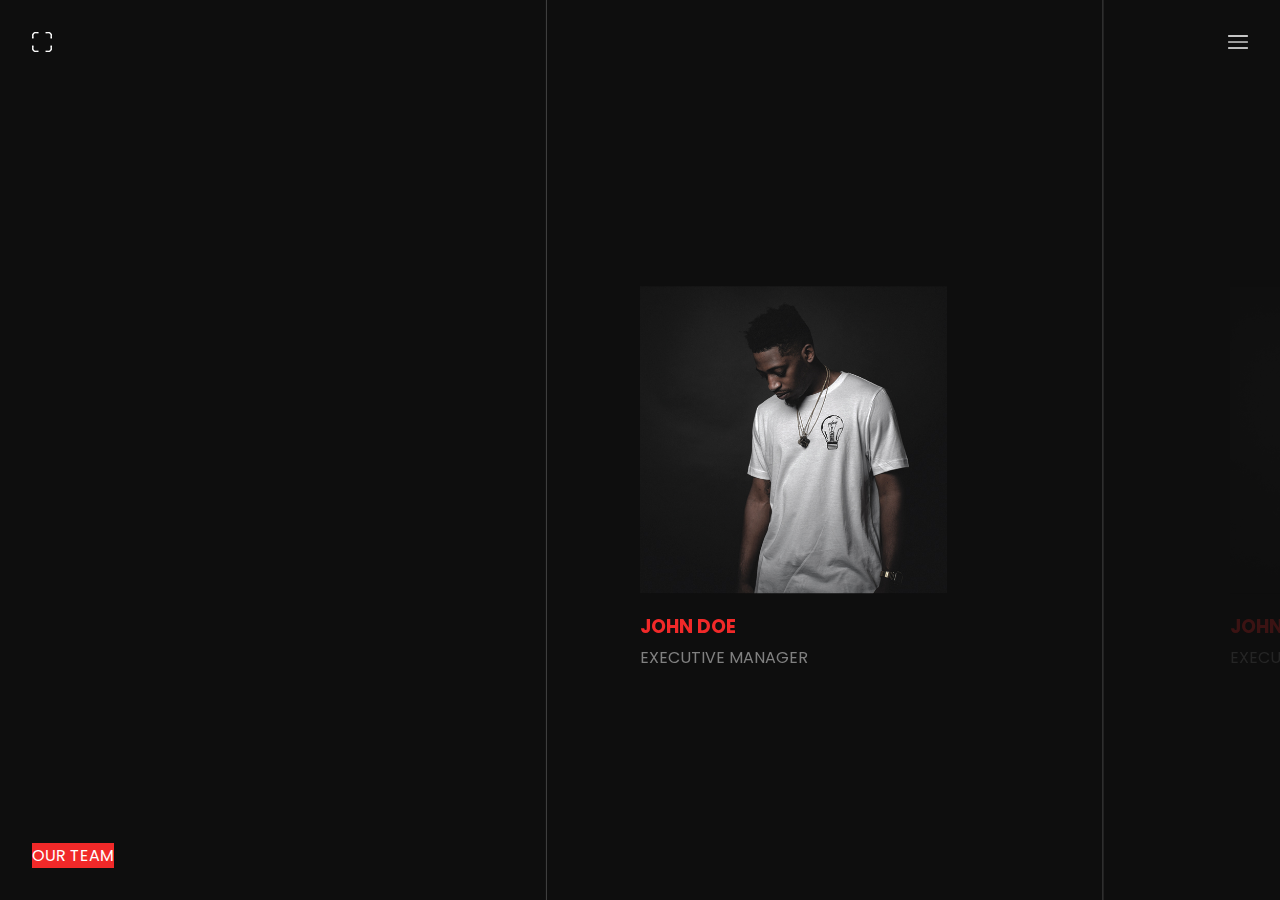
<file: 8. Responsive Content Slider - Our Team/index.html>
<!DOCTYPE html>
<html>

<head>
  <title>Responsive Slider | Our Team Page Design</title>
  <meta charset="UTF-8">
  <link rel="stylesheet" type="text/css" href="slick/slick.css">
  <link rel="stylesheet" type="text/css" href="slick/slick-theme.css">
  <link href="https://fonts.googleapis.com/css?family=Poppins" rel="stylesheet">
  <link rel="stylesheet" href="style.css">
</head>

<body>

  <div class="navbar">
    <div class="logo">
      <img src="img/frame.png" alt="">
    </div>
    <div class="menu-btn">
      <img src="img/menu.png" alt="">
    </div>
  </div>

  <div class="bottom">
    <p>OUR TEAM</p>
  </div>

  <section class="center slider">
    <div>
      <img src="img/one.jpg" alt="">
      <h3>JOHN DOE</h3>
      <p>Executive Manager</p>
    </div>
    <div>
      <img src="img/two.jpg" alt="">
      <h3>JOHN DOE</h3>
      <p>Executive Manager</p>
    </div>
    <div>
      <img src="img/one.jpg" alt="">
      <h3>JOHN DOE</h3>
      <p>Executive Manager</p>
    </div>
    <div>
      <img src="img/two.jpg" alt="">
      <h3>JOHN DOE</h3>
      <p>Executive Manager</p>
    </div>
    <div>
      <img src="img/one.jpg" alt="">
      <h3>JOHN DOE</h3>
      <p>Executive Manager</p>
    </div>
    <div>
      <img src="img/two.jpg" alt="">
      <h3>JOHN DOE</h3>
      <p>Executive Manager</p>
    </div>
  </section>

  <script src="https://code.jquery.com/jquery-2.2.0.min.js" type="text/javascript"></script>
  <script src="./slick/slick.min.js" type="text/javascript" charset="utf-8"></script>
  <script type="text/javascript">

    $(document).on('ready', function () {

      $(".center").slick({

        dots: false,
        infinite: false,
        centerMode: true,
        slidesToShow: 2,
        slidesToScroll: 1,
        arrows: false,

        responsive: [{

          breakpoint: 1024,
          settings: {
            slidesToShow: 2,
            infinite: true
          }

        }, {

          breakpoint: 600,
          settings: {
            slidesToShow: 1,
            dots: true
          }

        }, {

          breakpoint: 300,
          settings: "unslick" //destroy slick

        }]

      });

    });

  </script>
</body>

</html>
</file>
<file: 1. SVG Stroke Animation/style.css>
html {
  margin: 0;
  padding: 0;
  width: 100%;
}

body {
  margin: 0;
  padding: 0;
  width: 100%;
  text-align: center;
  background: url("./Background.jpg") no-repeat 50% 50%;
  background-size: cover;
  height: 100vh;
  display: table;
}

.wrapper {
  position: absolute;
  top: 45%;
  left: 50%;
  transform: translate(-50%, -50%);
  width: 40%;
}

path {
  stroke: #fff;
  fill: #fff;
  stroke-dasharray: 7000;
  opacity: 1;
  animation: animate 3s cubic-bezier(0, 0.23, 1, 0.1);
}

@keyframes animate {
  0% {
    opacity: 0;
    fill: none;
    stroke-dashoffset: 7000;
  }

  30% {
    opacity: 1;
    fill: none;
    stroke-dashoffset: 7000;
  }

  90% {
    fill: rgba(255, 255, 255, 1);
    stroke-dashoffset: 0;
    opacity: 1;
  }
}
</file>
<file: 2. Full Screen Preloader/style.css>
body {
  background: #0b0b0b;
  padding: 0;
  width: 100vw;
  height: 10vh;
  overflow: hidden;
  font-family: Poppins;
}

.loading-page {
  background: #161616;
  width: 100%;
  height: 100vh;
}

.loading-page .counter h1 {
  position: fixed;
  top: 50%;
  left: 50%;
  transform: translate(-50%, -50%);
  color: grey;
  font-size: 260px;
  font-weight: bolder;
  margin-top: -10px;
}
</file>
<file: 5. Responsive Image Gallery Flexbox/style.css>
body {
  margin: 0;
  background: #333;
}
header {
  padding: 0.5vw;
  font-size: 0;
  display: -ms-flexbox;
  -ms-flex-wrap: wrap;
  -ms-flex-direction: column;
  -webkit-flex-flow: row wrap;
  flex-flow: row wrap;
  display: -webkit-box;
  display: flex;
}
header div {
  -webkit-box-flex: auto;
  -ms-flex: auto;
  flex: auto;
  width: 200px;
  margin: 0.5vw;
}
header div img {
  width: 100%;
  height: auto;
}
@media screen and (max-width: 400px) {
  header div {
    margin: 0;
  }
  header {
    padding: 0;
  }
}
</file>
<file: 8. Responsive Content Slider - Our Team/style.css>
html,
body {
  margin: 0;
  padding: 0;
  width: 100%;
  height: 100%;
  background: url(./img/heroBg.jpg);
  background-size: cover;
}

.slider {
  width: 100%;
  position: absolute;
  top: 54%;
  transform: translateY(-50%);
}

.slick-slide:focus {
  outline: none;
}

.slick-slide img {
  width: 52%;
}

.slick-slide {
  transition: all ease-in-out 1s;
  opacity: 0.2;
}

.slick-active {
  opacity: 0.2;
}

.slick-current {
  opacity: 1;
}

h3 {
  font-family: Poppins;
  color: #f12929;
  text-transform: uppercase;
  margin-bottom: 0;
}

p {
  margin-top: 4px;
  font-family: Poppins;
  color: grey;
  text-transform: uppercase;
}

.logo {
  position: absolute;
  margin: 2em;
  float: left;
}

.menu-btn {
  position: relative;
  float: right;
  margin: 2em;
}

.bottom {
  position: absolute;
  bottom: 1em;
  left: 2em;
}

.bottom p {
  color: #fff;
  font-weight: 400;
  background: #f12929;
}
</file>
